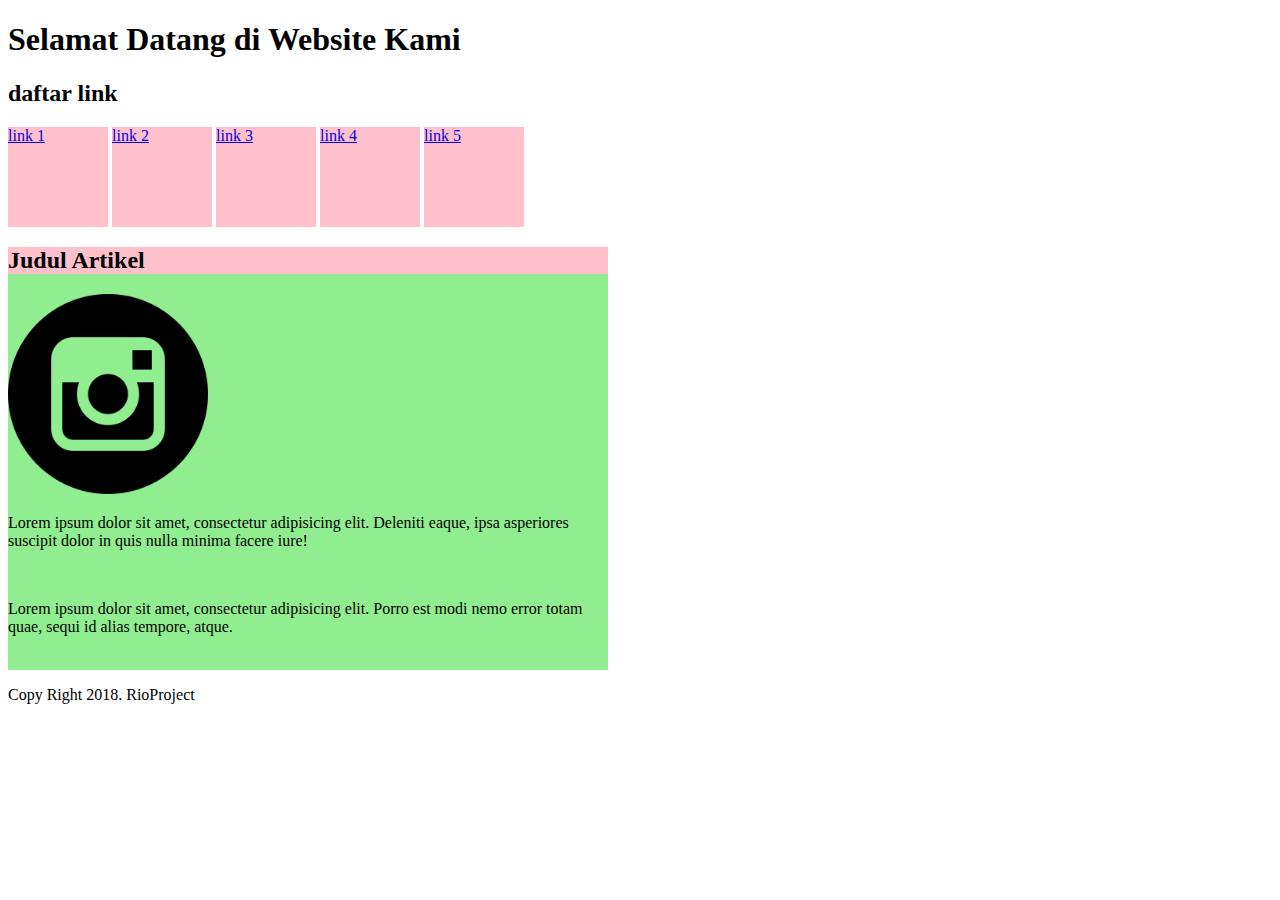
<file: 1.display/index.html>
<!DOCTYPE html>
<html lang="en">
<head>
	<meta charset="UTF-8">
	<title>CSS Display</title>
	<style type="text/css">
	/*display = setipa tag pada html berada didalam kotak. prperti display pada css mengatur perilaku dari kota tersebut. dan display ada 4 dibawah ini:  */
		/*inline-block berguna untuk mengatur tinggi atau lebar dari suatu link pengaturannya secaa manual*/
		/*block itu elementnya kebawah/vertikal*/
		/*inline itu elementnya membuat horizontal*/
		/*none itu menghilangkan suatu elemet seperti gambar*/

		a{
			background-color: pink;
			width: 100px;
			height: 100px;
			display:inline-block;
		}
		img{
			width: 200px; height: 200px;
		}
		.main{
			width: 600px;
			background-color: lightgreen;
		}
		.main h2{
			background-color: pink;
		}
	</style>
</head>
<body>
	<div class="header">
	<h1>Selamat Datang di Website Kami</h1>	
	</div>
	<div class="navigasi">
		<h2>daftar link</h2>
		<a href="#">link 1</a>
		<a href="#">link 2</a>
		<a href="#">link 3</a>
		<a href="#">link 4</a>
		<a href="#">link 5</a>
	</div> 
	<div class="main">
		<h2>Judul Artikel</h2>
		<img src="image/69366.png">
		<p>Lorem ipsum dolor sit amet, <span>consectetur adipisicing elit.</span> Deleniti eaque, ipsa asperiores suscipit dolor in quis nulla minima facere iure!</p>
		<br>
		<p>Lorem ipsum dolor sit amet, consectetur adipisicing elit. Porro est modi nemo error totam quae, sequi id alias tempore, atque.</p>
		<br>
	</div>
	<div class="copyright">
		<p>Copy Right 2018. RioProject</p>
	</div>	
	</body>
</html>
</file>
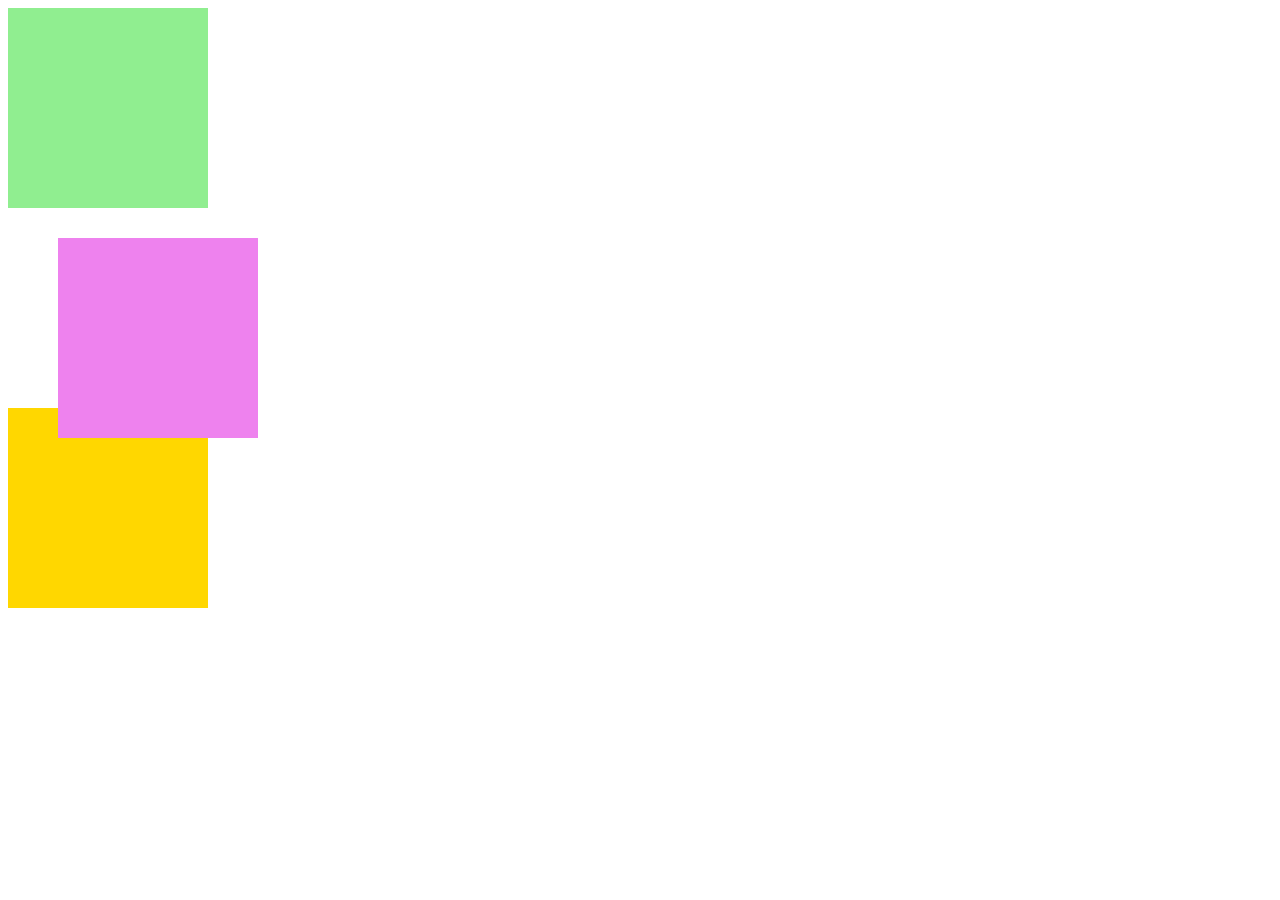
<file: 10.position=statis,relative/index.html>
<!DOCTYPE html>
<html lang="en">
<head>
	<meta charset="UTF-8">
	<title>belajar position,static,relative</title>
	<style>
		div{
			width: 200px;
			height: 200px;
		}
		.satu{
			background-color: lightgreen;
		}

		.dua{
			background-color: violet;
			position: relative;
			top: 30px;
			left: 50px;
		}

		.tiga{
			background-color: gold;
		}
	</style>
</head>
<body>
	<div class="satu"></div>
	<div class="dua"></div>
	<div class="tiga"></div>
</body>
</html>
</file>
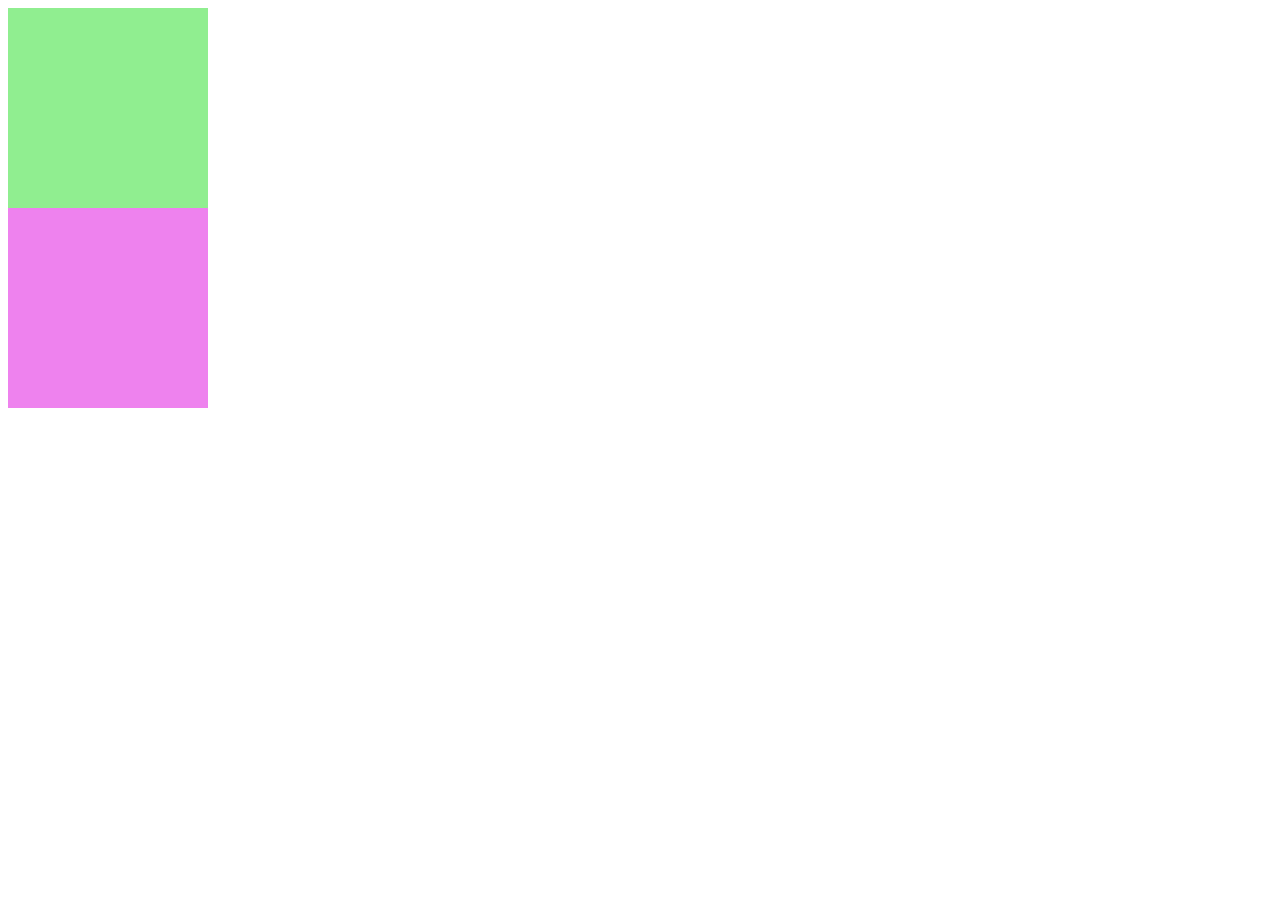
<file: 11.position=absolute,fixed/index.html>
<!DOCTYPE html>
<html lang="en">
<head>
	<meta charset="UTF-8">
	<title>belajar absolute & fixed</title>
	<style>
		div{
			width: 200px;
			height: 200px;
		}
		.satu{
			background-color: lightgreen;
		}

		.dua{
			background-color: violet;
			position: absolute;
		}

		.tiga{
			background-color: gold;
		}
	</style>
</head>
<body>
	<div class="satu"></div>
	<div class="dua"></div>
	<div class="tiga"></div>
</body>
</html>
</file>
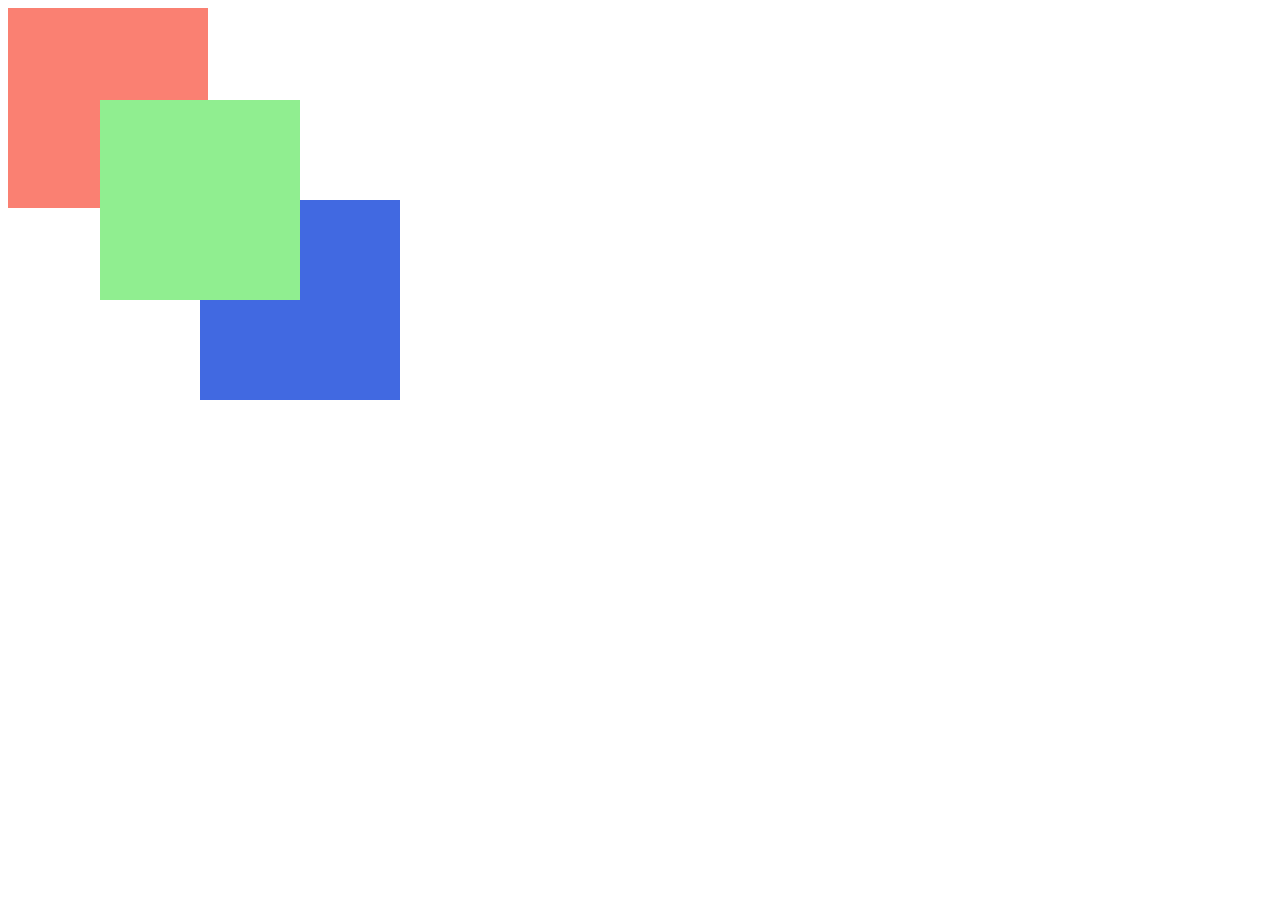
<file: 12.index&penggunaanlaindariposition/index.html>
<!DOCTYPE html>
<html lang="en">

<head>
    <meta charset="UTF-8">
    <meta name="viewport" content="width=device-width, initial-scale=1.0">
    <meta http-equiv="X-UA-Compatible" content="ie=edge">
    <title>latihan z-index</title>
    <style>
        div {
            width: 200px;
            height: 200px;
            position: absolute;
        }

        .satu {
            background-color: salmon;
            z-index: 1;
        }

        .dua {
            background-color: lightgreen;
            top: 100px;
            left: 100px;
            /* digunakan untuk mengatur tumpukan elemen yang non static/elemennya paling depan 1-seterusnya atau paling belakang mengggunakan -999*/
            z-index: 2;
        }

        .tiga {
            background-color: royalblue;
            top: 200px;
            left: 200px;
        }
    </style>
</head>

<body>
    <div class="satu"></div>
    <div class="dua"></div>
    <div class="tiga"></div>
</body>

</html>
</file>
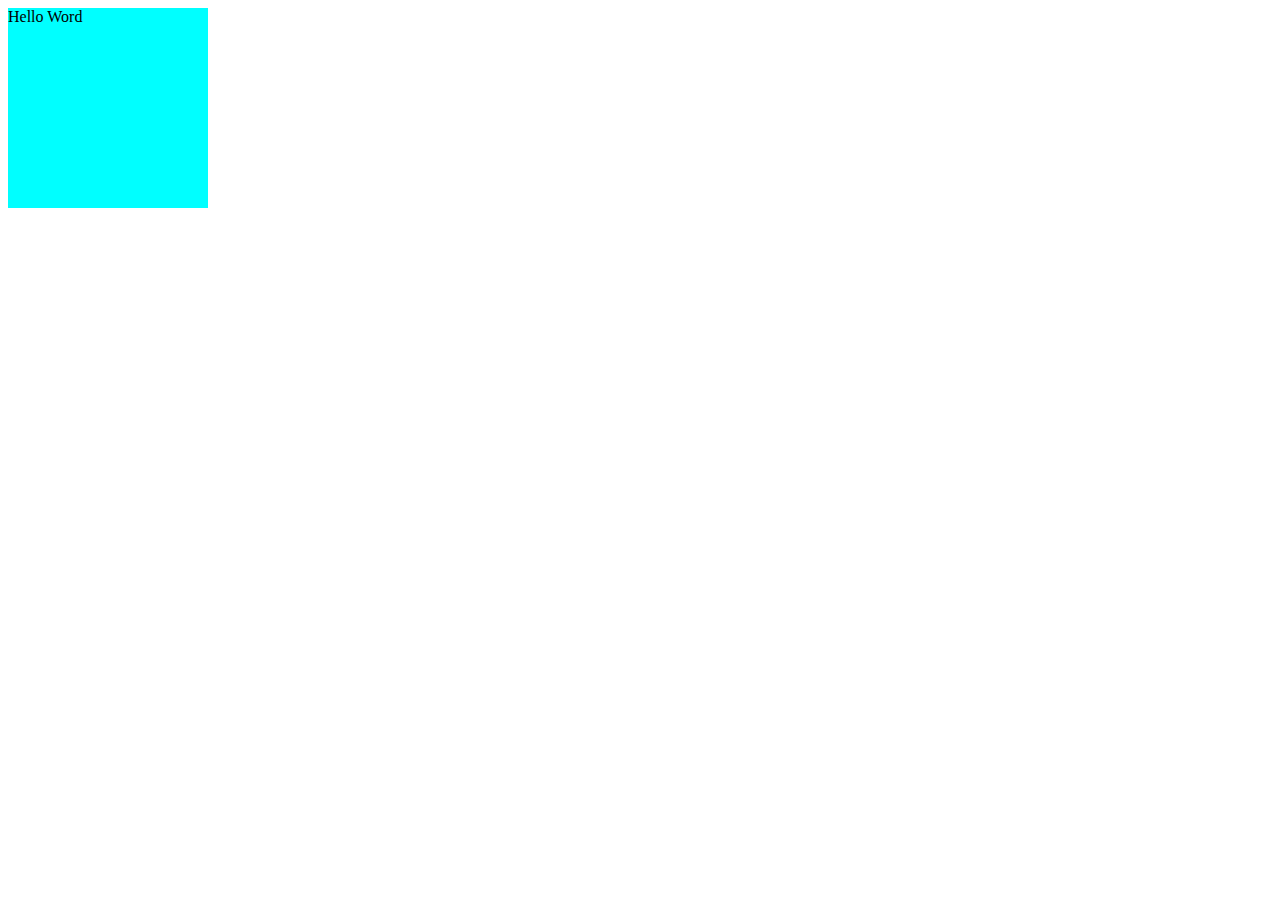
<file: 2.dimensi&overflow/index.html>
<!DOCTYPE html>
<html lang="en">
<head>
	<meta charset="UTF-8">
	<title>dimensi & overflow</title>
	<style type="text/css">
		.satu{
		width: 200px;
		height: 200px;
		background-color: pink;	
		}
		.dua{
			width: 80 %;
			background-color:aqua;
		}
		/*
		div{
			width: 200px;
			height: 200px;
			background-color: pink;
			overflow: scroll;
		}
		*/div{
			width: 200px;
			height: 200px;
			background-color: pink;
			overflow: scroll;
		}
		
	</style>
	<!-- dimensi ada dua property di css widht & height, satuannya px, % cm mm in pt pc-->
	<!-- overflow intuk mengatur element yg tidak pas ditempatnya --> 
</head>
<body>
	<div class="satu">
		<div class="dua">Hello Word</div>
	</div>
</body>
</html>
</file>
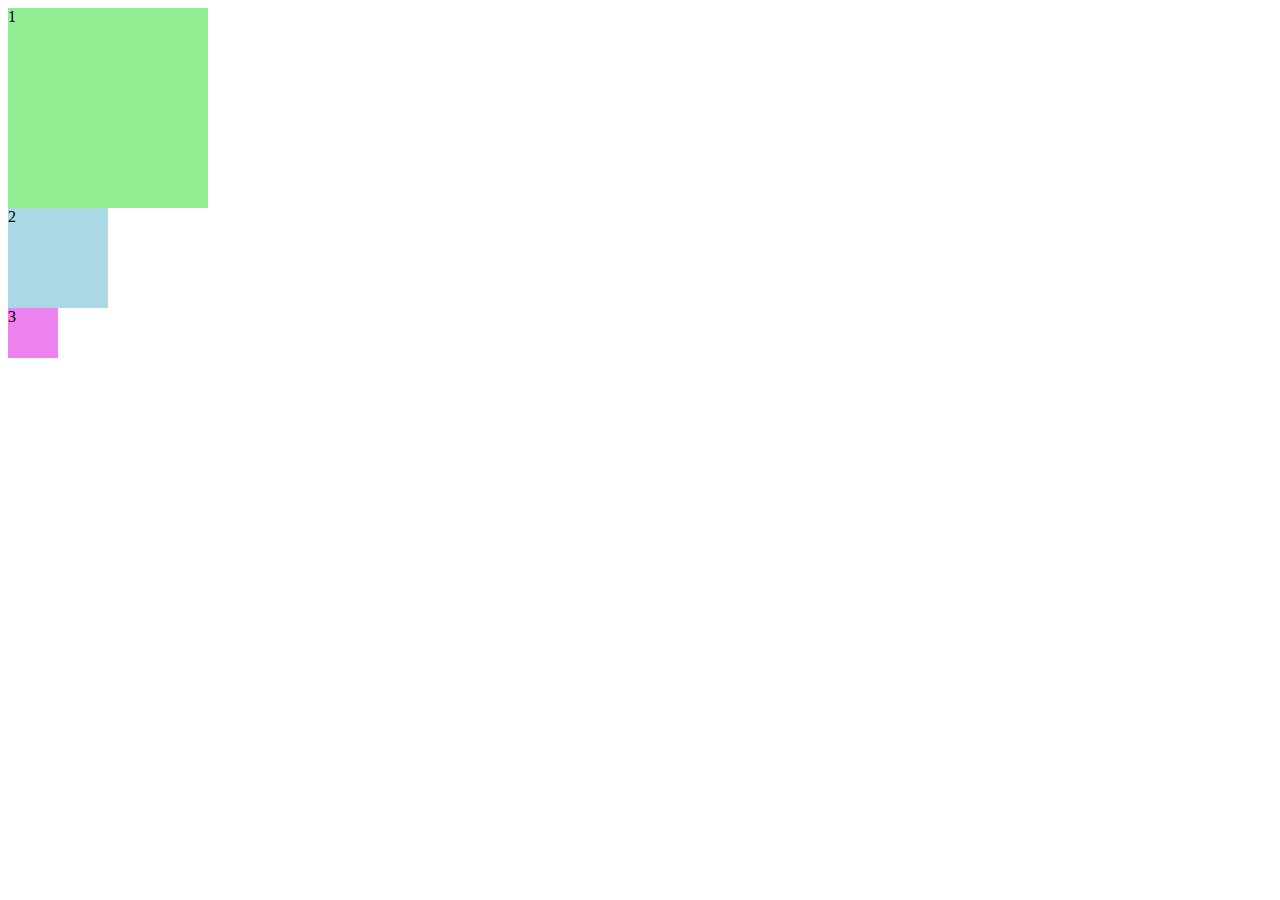
<file: 4.boxmodel-margin/index.html>
<!DOCTYPE html>
<html lang="en">
<head>
	<meta charset="UTF-8">
	<title>margin</title>
	<link rel="stylesheet" href="style.css">
</head>
<body>
	<!-- cara pemakaian:
	-overlop ping margin
	-negatif margin
	-auto
	-shorthand
	 -->
	 <!-- div tidak menggunkan inline-block agar hasil di browser menyambung-->
 <div class="satu">1</div><div class="dua">2</div><div class="tiga">3</div>
</body>
</html>
</file>
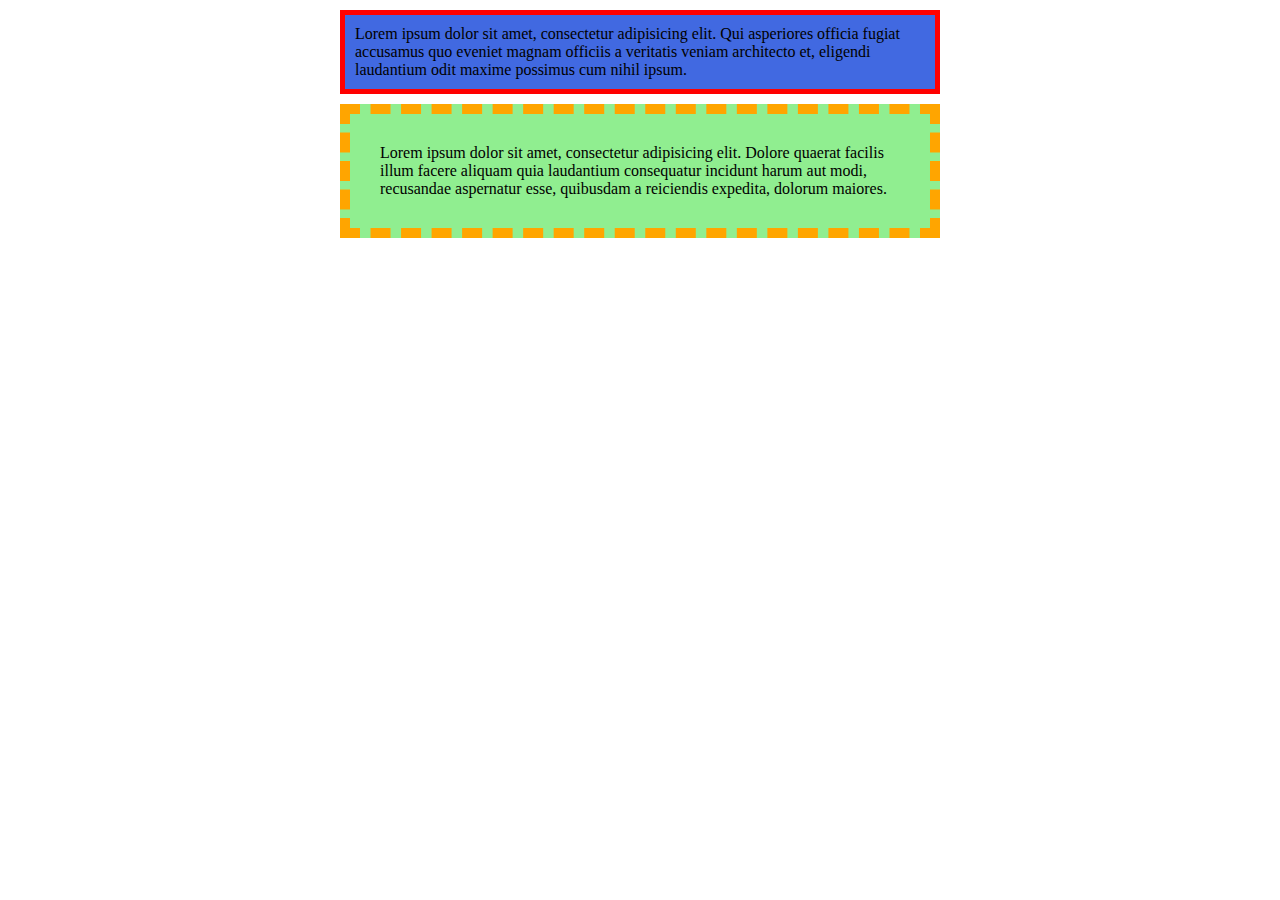
<file: 5.boxmodel-paddingdanborder/index.html>
<!DOCTYPE html>
<html lang="en">
<head>
	<meta charset="UTF-8">
	<title>coba padding & border </title>
	<link rel="stylesheet" href="style.css">
</head>
<body>
<div class="satu">Lorem ipsum dolor sit amet, consectetur adipisicing elit. Qui asperiores officia fugiat accusamus quo eveniet magnam officiis a veritatis veniam architecto et, eligendi laudantium odit maxime possimus cum nihil ipsum.</div>
<div class="dua">Lorem ipsum dolor sit amet, consectetur adipisicing elit. Dolore quaerat facilis illum facere aliquam quia laudantium consequatur incidunt harum aut modi, recusandae aspernatur esse, quibusdam a reiciendis expedita, dolorum maiores.</div>
</body>
</html>
</file>
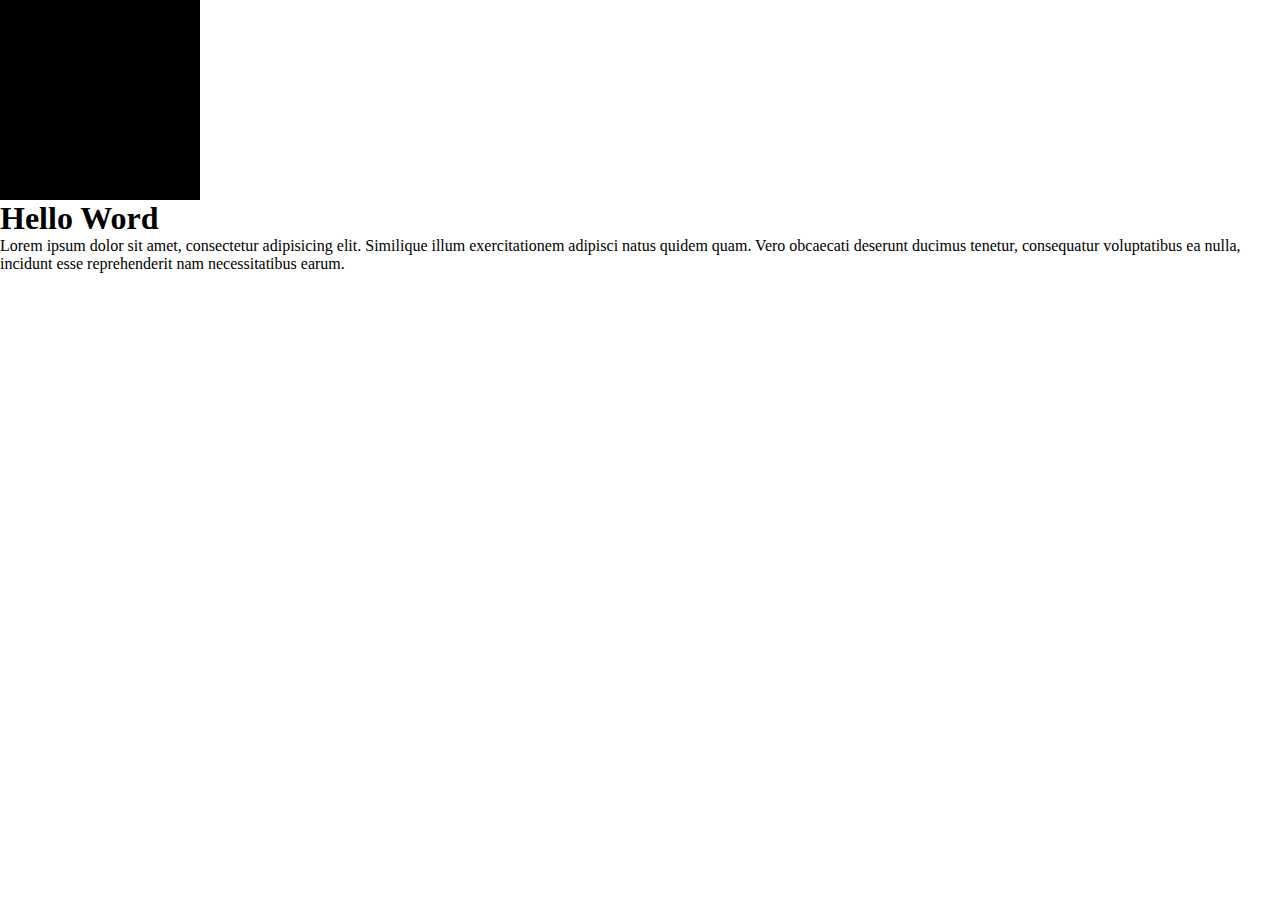
<file: 6.boxmodel-reset/index.html>
<!DOCTYPE html>
<html lang="en">
<head>
	<meta charset="UTF-8">
	<title>latihan box model reset</title>
	<link rel="stylesheet" href="style.css">
</head>
<body>
	<div></div>
	<h1>Hello Word</h1>
	<p>Lorem ipsum dolor sit amet, consectetur adipisicing elit. Similique illum exercitationem adipisci natus quidem quam. Vero obcaecati deserunt ducimus tenetur, consequatur voluptatibus ea nulla, incidunt esse reprehenderit nam necessitatibus earum.</p>
</body>
</html>
</file>
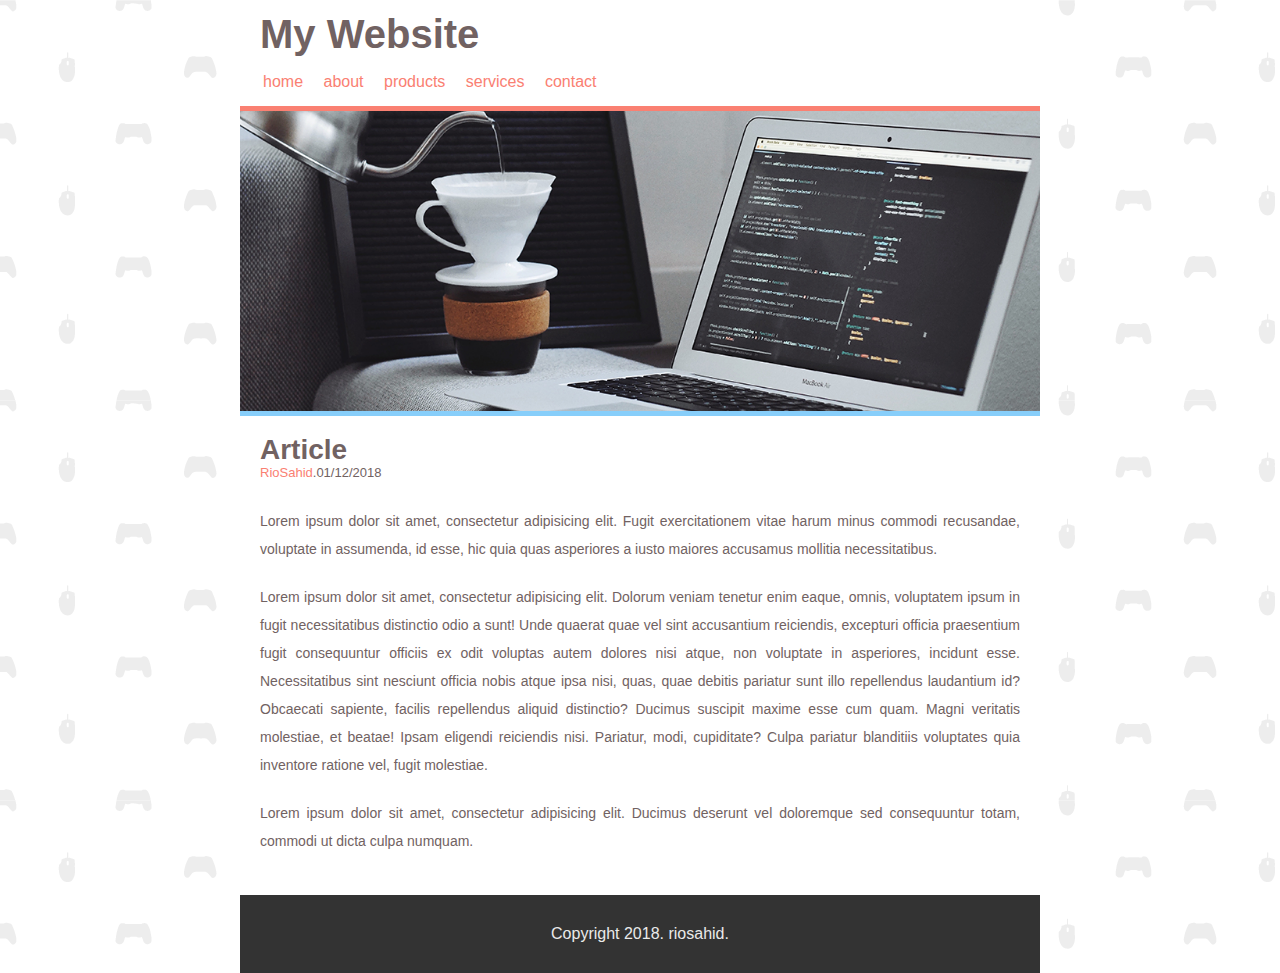
<file: 7.boxmodel-membuatwebsedehana/index.html>
<!DOCTYPE html>
<html lang="en">

<head>
	<meta charset="UTF-8">
	<title>SimpleWeb.com</title>
	<link rel="stylesheet" href="style.css">
</head>

<body>
	<div class="container">
		<div class="header">
			<h1 class="judul">My Website</h1>
			<ul>
				<li><a href="#">home</a></li>
				<li><a href="#">about</a></li>
				<li><a href="#">products</a></li>
				<li><a href="#">services</a></li>
				<li><a href="#">contact</a></li>
			</ul>
		</div>
		<div class="hero"></div>
		<div class="conten">
			<h2>Article</h2>
			<p class="penulis"><a href="#">RioSahid</a>.01/12/2018</p>
			<p>Lorem ipsum dolor sit amet, consectetur adipisicing elit. Fugit exercitationem vitae harum minus commodi
				recusandae, voluptate in assumenda, id esse, hic quia quas asperiores a iusto maiores accusamus mollitia
				necessitatibus.</p>

			<p>Lorem ipsum dolor sit amet, consectetur adipisicing elit. Dolorum veniam tenetur enim eaque, omnis, voluptatem
				ipsum in fugit necessitatibus distinctio odio a sunt! Unde quaerat quae vel sint accusantium reiciendis, excepturi
				officia praesentium fugit consequuntur officiis ex odit voluptas autem dolores nisi atque, non voluptate in
				asperiores, incidunt esse. Necessitatibus sint nesciunt officia nobis atque ipsa nisi, quas, quae debitis pariatur
				sunt illo repellendus laudantium id? Obcaecati sapiente, facilis repellendus aliquid distinctio? Ducimus suscipit
				maxime esse cum quam. Magni veritatis molestiae, et beatae! Ipsam eligendi reiciendis nisi. Pariatur, modi,
				cupiditate? Culpa pariatur blanditiis voluptates quia inventore ratione vel, fugit molestiae.</p>
			<p>Lorem ipsum dolor sit amet, consectetur adipisicing elit. Ducimus deserunt vel doloremque sed consequuntur totam,
				commodi ut dicta culpa numquam.</p>
		</div>
		<div class="footer">
			<p class="copy">Copyright 2018. riosahid.</p>
		</div>
	</div>

</body>

</html>
</file>
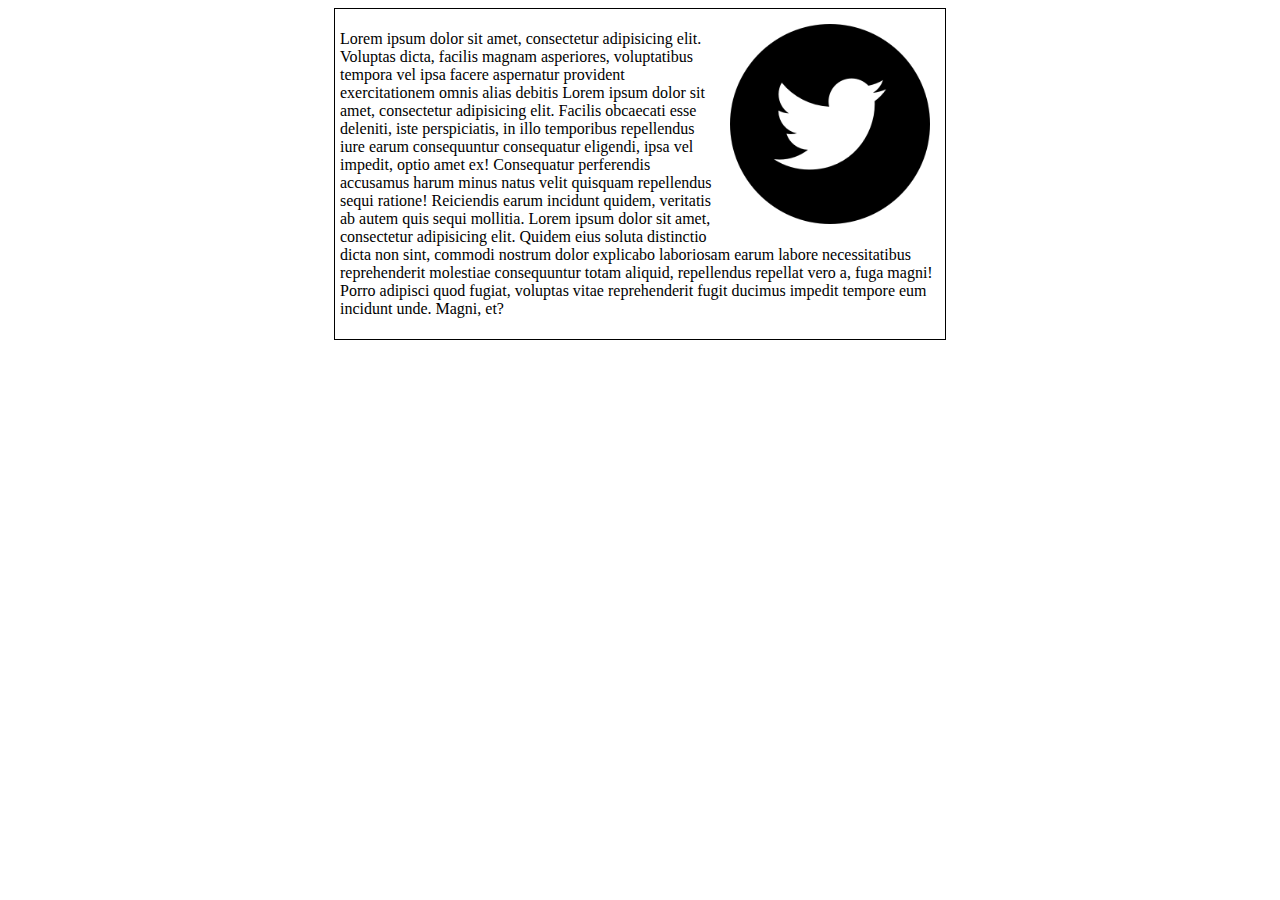
<file: 8.float/index.html>
<!DOCTYPE html>
<html lang="en">
<head>
	<meta charset="UTF-8">
	<title>float</title>
	<link rel="stylesheet" href="style.css">
</head>
<body>
	<!-- float = properti pada css mengatur sebuah posisi elemen, sebuah element bisa dipaksa berada di sebelah kiri atau kanan dari parent /pembukungkusnya dengan menggunanakan properti ini.-->
	<!-- value = none, left, right -->
<div class="container">
	 <img src="image/twitter.png" alt="icon twitter" width="200" height="200">
	<p>Lorem ipsum dolor sit amet, consectetur adipisicing elit. Voluptas dicta, facilis magnam asperiores, voluptatibus tempora vel ipsa facere aspernatur provident exercitationem omnis alias debitis Lorem ipsum dolor sit amet, consectetur adipisicing elit. Facilis obcaecati esse deleniti, iste perspiciatis, in illo temporibus repellendus iure earum consequuntur consequatur eligendi, ipsa vel impedit, optio amet ex! Consequatur perferendis accusamus harum minus natus velit quisquam repellendus sequi ratione! Reiciendis earum incidunt quidem, veritatis ab autem quis sequi mollitia. Lorem ipsum dolor sit amet, consectetur adipisicing elit. Quidem eius soluta distinctio dicta non sint, commodi nostrum dolor explicabo laboriosam earum labore necessitatibus reprehenderit molestiae consequuntur totam aliquid, repellendus repellat vero a, fuga magni! Porro adipisci quod fugiat, voluptas vitae reprehenderit fugit ducimus impedit tempore eum incidunt unde. Magni, et?</p>
	 <div class="clear"></div>
	
</div>
	
</body>
</html>
</file>
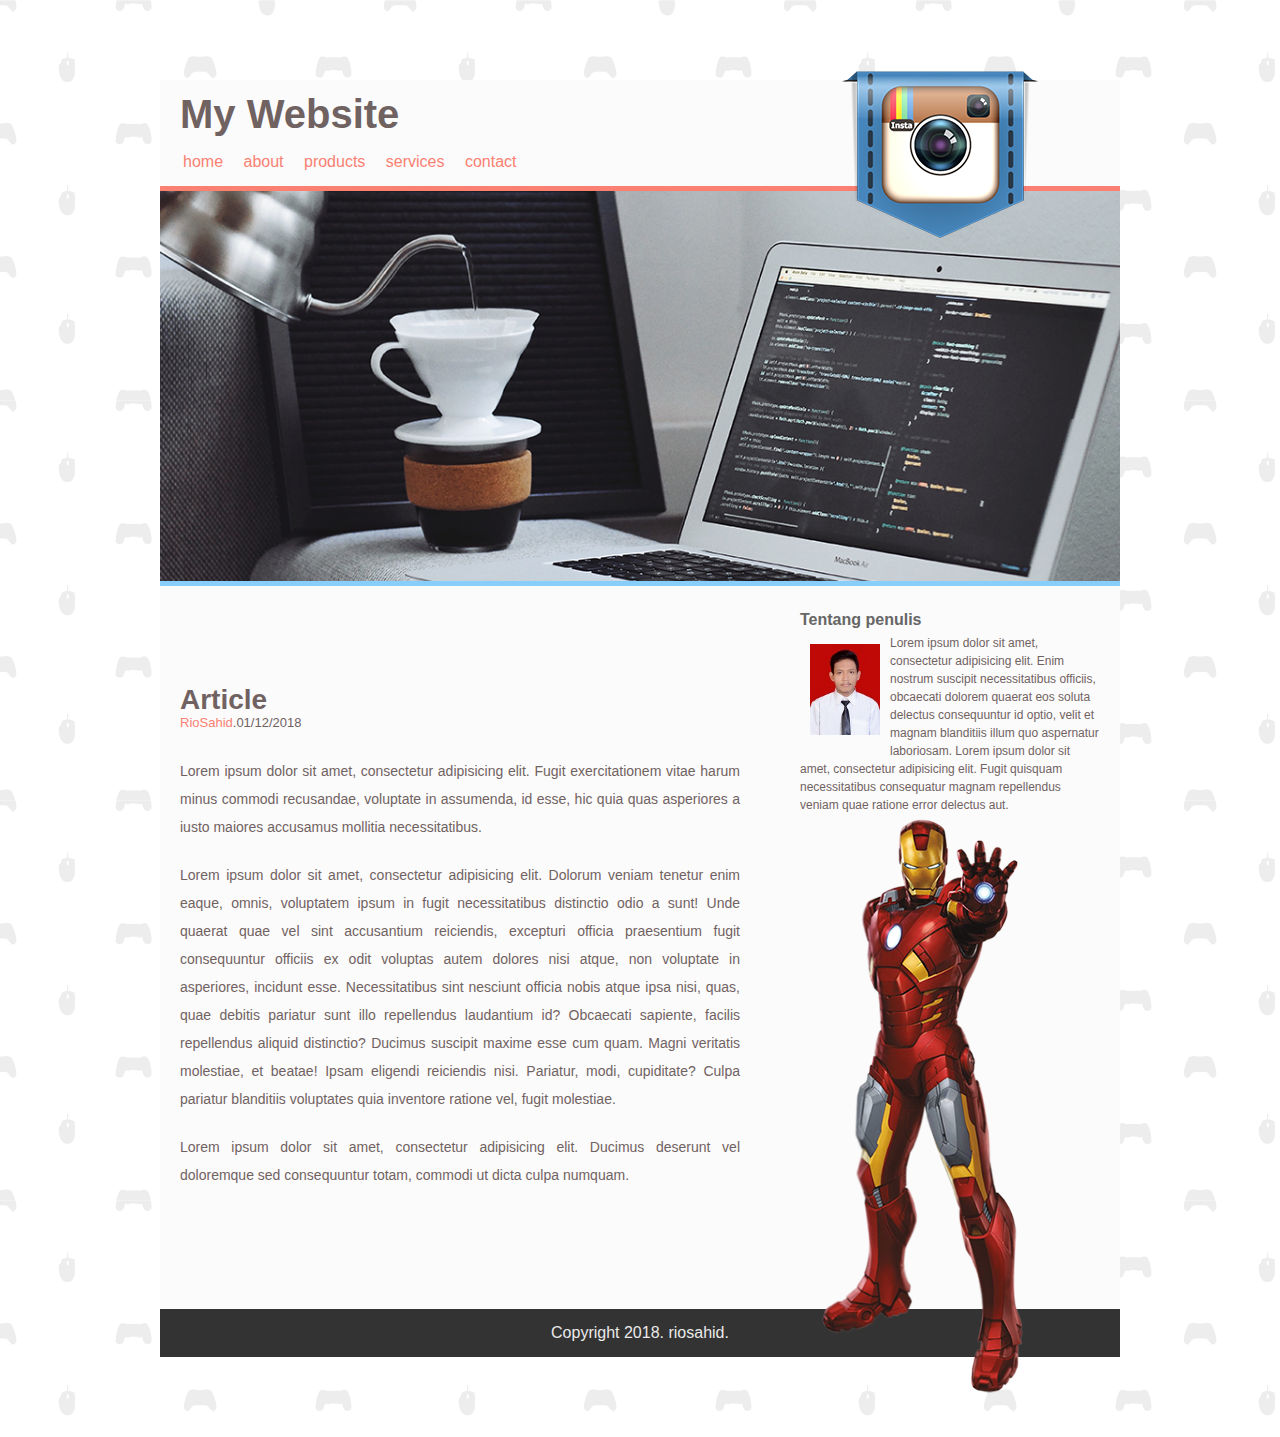
<file: 9.float-websitesederhana/index.html>
<!DOCTYPE html>
<html lang="en">

<head>
	<meta charset="UTF-8">
	<title>SimpleWeb.com</title>
	<link rel="stylesheet" href="style.css">
	<link rel="shortcut icon" href="image/favicon.ico">
</head>

<body>
	<div class="container">
		<a href="http://instagram.com/riosyahid_w" class="instagram" target="blank">riosyahid_w</a>
		<div class="header">
			<h1 class="judul">My Website</h1>
			<ul>
				<li><a href="#">home</a></li>
				<li><a href="#">about</a></li>
				<li><a href="#">products</a></li>
				<li><a href="#">services</a></li>
				<li><a href="#">contact</a></li>
			</ul>
		</div>
		<div class="hero"></div>
		<div class="conten cf">
			<div class="main">
				<h2>Article</h2>
				<p class="penulis"><a href="#">RioSahid</a>.01/12/2018</p>
				<p>Lorem ipsum dolor sit amet, consectetur adipisicing elit. Fugit exercitationem vitae harum minus commodi
					recusandae, voluptate in assumenda, id esse, hic quia quas asperiores a iusto maiores accusamus mollitia
					necessitatibus.</p>

				<p>Lorem ipsum dolor sit amet, consectetur adipisicing elit. Dolorum veniam tenetur enim eaque, omnis, voluptatem
					ipsum in fugit necessitatibus distinctio odio a sunt! Unde quaerat quae vel sint accusantium reiciendis, excepturi
					officia praesentium fugit consequuntur officiis ex odit voluptas autem dolores nisi atque, non voluptate in
					asperiores, incidunt esse. Necessitatibus sint nesciunt officia nobis atque ipsa nisi, quas, quae debitis pariatur
					sunt illo repellendus laudantium id? Obcaecati sapiente, facilis repellendus aliquid distinctio? Ducimus suscipit
					maxime esse cum quam. Magni veritatis molestiae, et beatae! Ipsam eligendi reiciendis nisi. Pariatur, modi,
					cupiditate? Culpa pariatur blanditiis voluptates quia inventore ratione vel, fugit molestiae.</p>
				<p>Lorem ipsum dolor sit amet, consectetur adipisicing elit. Ducimus deserunt vel doloremque sed consequuntur
					totam, commodi ut dicta culpa numquam.</p>
			</div>
			<div class="sidebar">
				<h3>Tentang penulis</h3>
				<img src="image/Rio.jpg" alt="Rio Sahid ">
				<p>Lorem ipsum dolor sit amet, consectetur adipisicing elit. Enim nostrum suscipit necessitatibus officiis,
					obcaecati dolorem quaerat eos soluta delectus consequuntur id optio, velit et magnam blanditiis illum quo
					aspernatur laboriosam. Lorem ipsum dolor sit amet, consectetur adipisicing elit. Fugit quisquam necessitatibus
					consequatur magnam repellendus veniam quae ratione error delectus aut.</p>
				<a href="#" class="ironman">@RioSahid</a>
			</div>
		</div>
		<div class="footer">
			<p class="copy">Copyright 2018. riosahid.</p>
		</div>
	</div>

</body>

</html>
</file>
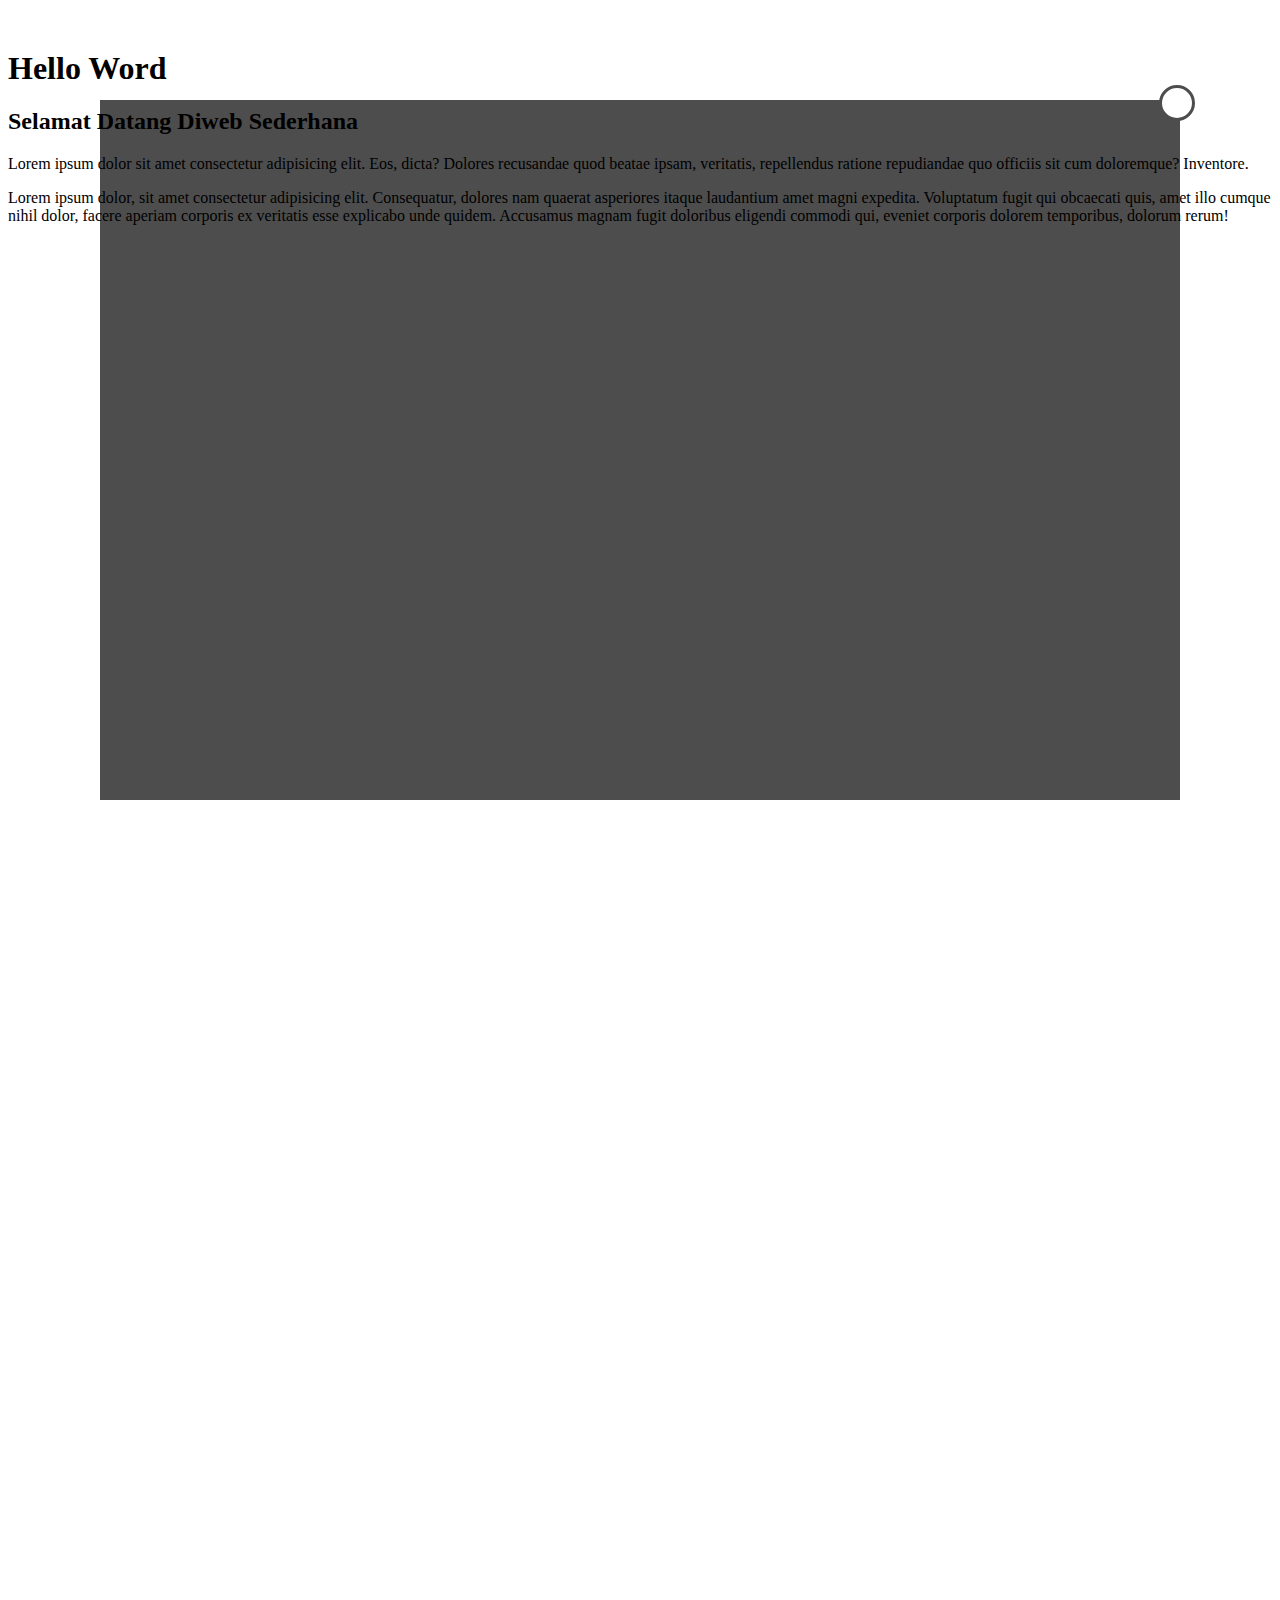
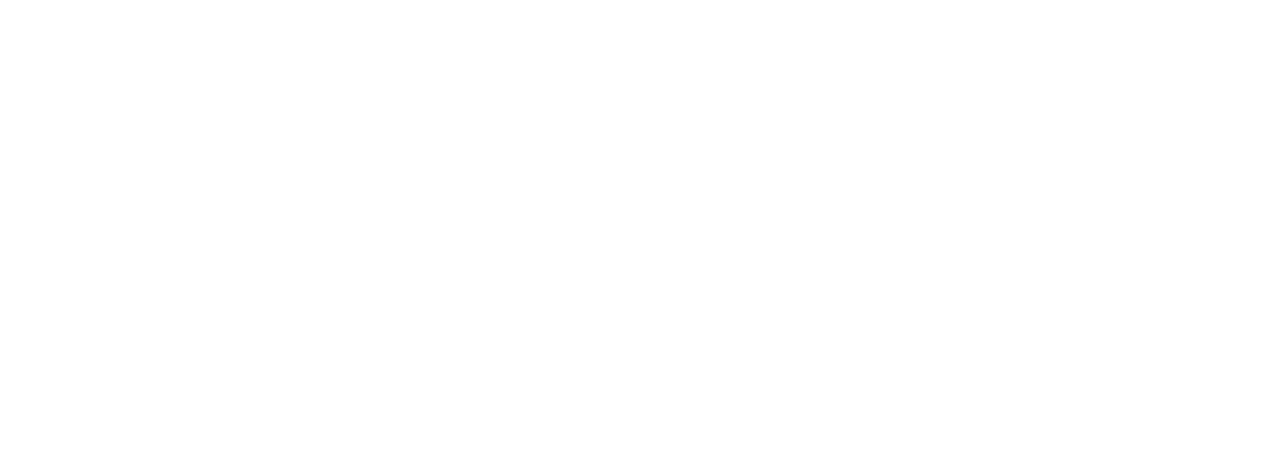
<file: 12.index&penggunaanlaindariposition/position.html>
<!DOCTYPE html>
<html lang="en">

<head>
    <meta charset="UTF-8">
    <meta name="viewport" content="width=device-width, initial-scale=1.0">
    <meta http-equiv="X-UA-Compatible" content="ie=edge">
    <title> belajar position</title>
    <style>
        body {
            height: 2000px;
        }

        .kotak {
            background-color: black;
            position: fixed;
            top: 100px;
            bottom: 100px;
            left: 100px;
            right: 100px;
            opacity: 0.7;

        }

        .close {
            width: 30px;
            height: 30px;
            background-color: white;
            border: 3px solid black;
            border-radius: 50%;
            position: absolute;
            top: -15px;
            right: -15px;

        }

        h1 {
            margin-top: 50px;
        }
    </style>
</head>

<body>
    <div class="kotak">
        <div class="close"></div>
    </div>
    <h1>Hello Word</h1>
    <h2>Selamat Datang Diweb Sederhana</h2>
    <p>Lorem ipsum dolor sit amet consectetur adipisicing elit. Eos, dicta? Dolores recusandae quod beatae ipsam,
        veritatis, repellendus ratione repudiandae quo officiis sit cum doloremque? Inventore.</p>
    <p>Lorem ipsum dolor, sit amet consectetur adipisicing elit. Consequatur, dolores nam quaerat asperiores itaque
        laudantium amet magni expedita. Voluptatum fugit qui obcaecati quis, amet illo cumque nihil dolor, facere
        aperiam corporis ex veritatis esse explicabo unde quidem. Accusamus magnam fugit doloribus eligendi commodi
        qui, eveniet corporis dolorem temporibus, dolorum rerum!</p>
</body>

</html>
</file>
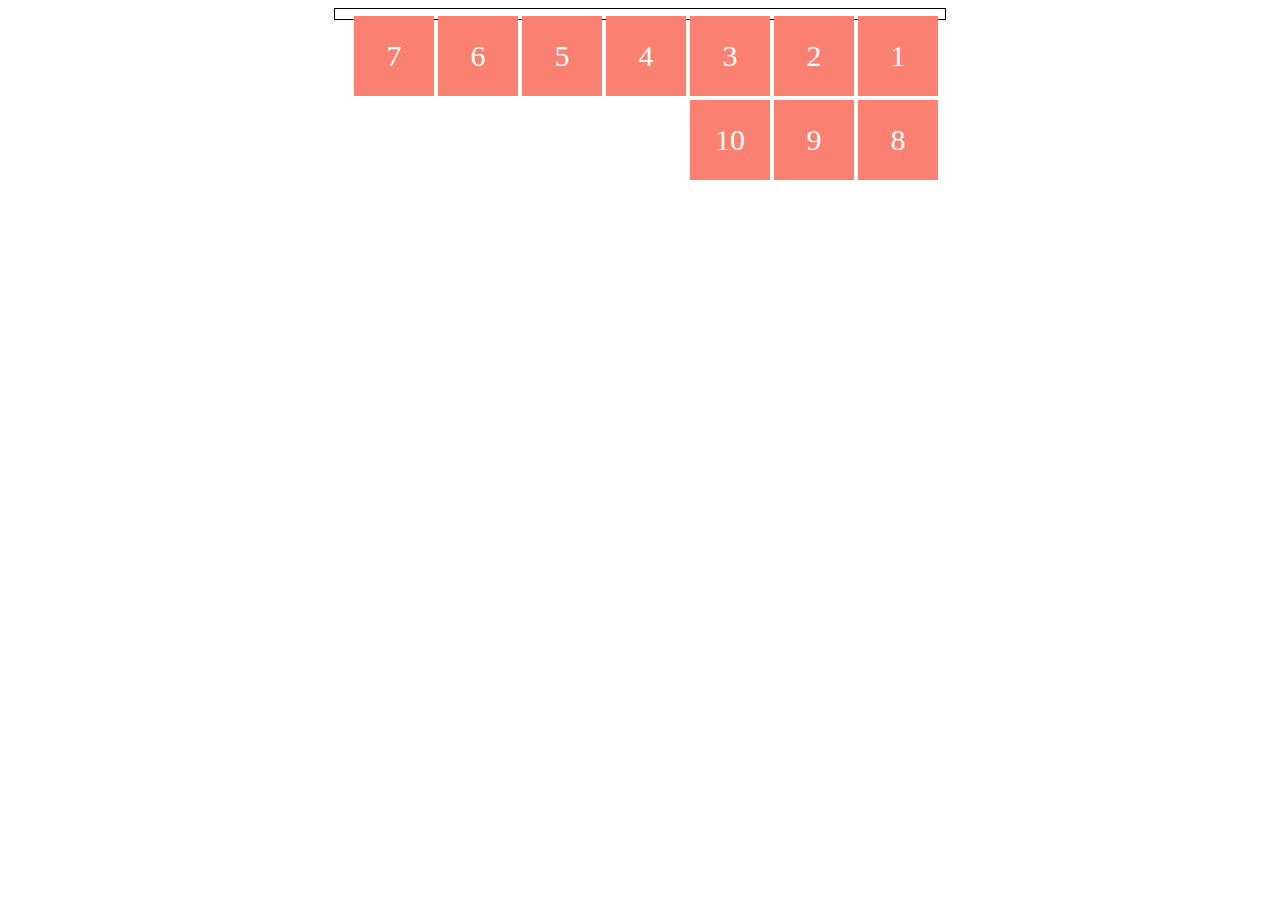
<file: 8.float/index2.html>
<!DOCTYPE html>
<html lang="en">
<head>
	<meta charset="UTF-8">
	<title>float 2</title>
	<link rel="stylesheet" href="style2.css">
</head>
<body>
	<!-- membuat kotak2 didalmnya terdapat image -->
<div class="container">
	<div class="kotak">1</div>
	<div class="kotak">2</div>
	<div class="kotak">3</div>
	<div class="kotak">4</div>
	<div class="kotak">5</div>
	<div class="kotak">6</div>
	<div class="kotak">7</div>
	<div class="kotak">8</div>
	<div class="kotak">9</div>
	<div class="kotak">10</div>
</div>
</body>
</html>
</file>
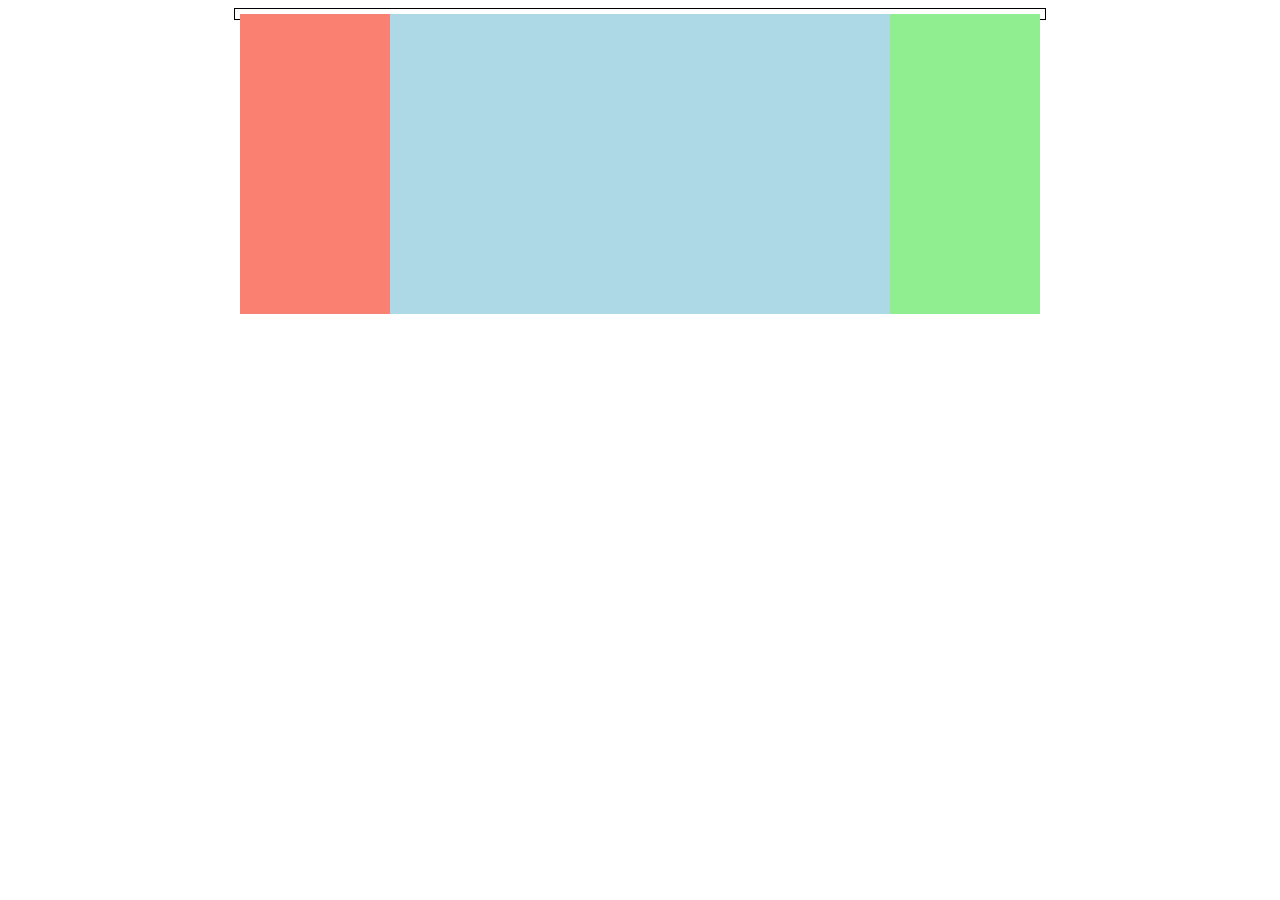
<file: 8.float/index3.html>
<!DOCTYPE html>
<html lang="en">
<head>
	<meta charset="UTF-8">
	<title>float 3</title>
	<link rel="stylesheet" href="style3.css">
</head>
<body>
<div class="container">
		<div class="kiri"> </div>
		<div class="tengah"></div>
		<div class="kanan"></div>	

</div>
</body>
</html>
</file>
<file: 4.boxmodel-margin/style.css>
.satu{
	width: 200px;
	height: 200px;
	background-color: lightgreen;
}

.dua{
	width: 100px;
	height: 100px;
	background-color:lightblue;
	 
}

.tiga{
	width: 50px;
	height: 50px;
	background-color: violet;
}
</file>
<file: 5.boxmodel-paddingdanborder/style.css>
/*
 -margin= area transparan di sekitar kota(diluar border),
-padding=area transparan didalam kotak (antara content dan border),
-boreder=batas disekeliling content dan padding,
-content = konten sebenarnya didalam box, bisa berupa teks atau gambar.
*/
	/*nilai border ada 3 tebal ukuran border, style, warna border*/
	/*style nya terdiri dari solid, dotted(supaya titik2), dashed(borer garis2), double*/
 div{
 	width: 600px;
 	margin: 10px auto;
	/*box-sizing berguna untuk mengatur dimensi kotak*/
	box-sizing: border-box;
 }

 .satu{
	/*perhitungan untuk agar sama lebarnya = 600-[2*10]-[2*5]=570px
	width:570px;*/
 	background-color: royalblue;
 	padding: 10px;
 	border: 5px solid red;
 }	

.dua{
	/*perhitungan untuk agar sama lebarnya = 600-[2*30]-[2*10]=520px
	width: 520px;*/
	background-color: lightgreen;
	padding: 30px;
	border: 10px dashed orange ;
}
</file>
<file: 8.float/style.css>
/*kapan properti float digunakan = 
-text wrapping= membuat teks mengeliling gambar/elemen lain
-image gallery = membuat serangkaian gambar menjadi galeri
-multi-column layout = membuat halaman memiliki beberapa kolom
dll . */
.container{
	width: 600px;
	border: 1px solid black;
	margin: auto;
	padding: 5px;
	/*overflow: auto;*/
}

img {
	float: right;
	margin: 10px;
}
/*cara menghentikan float pakai overflow = menyesuaikan tinggi dari kontennya*/
/*penting ! gunakan clear fungsinya untuk menghentikan float value left,right,both dengan cara div kosong*/
.clear{
	clear: left;
	/*sesuai float img*/
}
</file>
<file: 8.float/style2.css>
.container{
	width: 600px;
	border: 1px solid black;
	margin: auto;
	padding: 5px;
}

.kotak {
	width: 80px;
	height: 80px;
	background-color: salmon;
	color: white;
	text-align: center;
	/*agar kotak ditengan ukuran harus samakan height nya*/
	line-height: 80px;
	font-size: 30px;
	margin: 2px;
	float: right; 
}
</file>
<file: 8.float/style3.css>
.container{
	width: 800px;
	border: 1px solid black;
	margin: auto;
	padding: 5px;
}

.kiri{
	width: 150px;
	height: 300px;
background-color: salmon;
float: left;
}

.tengah {
	width: 500px;
	height: 300px;
	background-color: lightblue;
	float: left;
}

.kanan {
	width: 150px;
	height: 300px;
	background-color: lightgreen;
	float: left;
}
</file>
<file: 6.boxmodel-reset/style.css>
/*css reset = teknik yg dapat membuat kita mengatur ulang nilai default dari elemen2 yg ada di html */
/*selector universal dengan tanda (*) */
/*atau bisa kunjungi css reset mayerweb untuk menggunakan reset*/
*{
	margin: 0;
	padding: 0;
}
div{
	width: 200px;
	height: 200px;
	background-color: black;
}
</file>
<file: 7.boxmodel-membuatwebsedehana/style.css>
/* http://meyerweb.com/eric/tools/css/reset/ 
   v2.0 | 20110126
   License: none (public domain)
*/

html, body, div, span, applet, object, iframe,
h1, h2, h3, h4, h5, h6, p, blockquote, pre,
a, abbr, acronym, address, big, cite, code,
del, dfn, em, img, ins, kbd, q, s, samp,
small, strike, strong, sub, sup, tt, var,
b, u, i, center,
dl, dt, dd, ol, ul, li,
fieldset, form, label, legend,
table, caption, tbody, tfoot, thead, tr, th, td,
article, aside, canvas, details, embed, 
figure, figcaption, footer, header, hgroup, 
menu, nav, output, ruby, section, summary,
time, mark, audio, video {
	margin: 0;
	padding: 0;
	border: 0;
	font-size: 100%;
	font: inherit;
	vertical-align: baseline;
}
/* HTML5 display-role reset for older browsers */
article, aside, details, figcaption, figure, 
footer, header, hgroup, menu, nav, section {
	display: block;
}
body {
	line-height: 1;
}
ol, ul {
	list-style: none;
}
blockquote, q {
	quotes: none;
}
blockquote:before, blockquote:after,
q:before, q:after {
	content: '';
	content: none;
}
table {
	border-collapse: collapse;
	border-spacing: 0;
}

/*style saya*/
body{
	/*font standar = ukurn font/jarak antara barisnya/ type huruf*/
	font: 16px/28px arial, sans-serif;
	background-color: #bfbcbc;
	color: #716262;
	background-image: url(image/gaming-pattern.png);
}
.container{
	width: 800px;
	margin: auto;
	background-color: #ffffff;
}

/*mengatur ukuran headernya*/
.header{
	padding: 20px;
	padding-bottom: 10px;
}

/*elemen class judul yang ada di header baca kiri ke kanan*/
.header .judul{
font-size: 40px;
font-weight: bold;
}

/*membuat menjadi baris horizontal*/
.header ul li{
	display: inline-block;
	margin-top: 20px;
	margin-right: 10px;
}

/*menghilangkan garis bawah link dan mengubah warna*/
.header a{
text-decoration: none;
color: salmon;
padding: 3px;	
}

/*penanda ketika mouse berada diarea link*/
.header a:hover{
background-color: lightskyblue;
color: white;
}

.hero {
	height:300px;
	background-image: url(image/hero.png);
	background-size: cover;
	 /*background-position = o pertama mengaturhorizontal & kedua mengatur vertikal*/
	 background-position: 0 -220px;
	 border-bottom: 5px solid lightskyblue;
	 border-top: 5px solid salmon;
}

/*edit content class*/
.conten {
	padding: 20px;
}

/*edit content judul artikel*/
.conten h2 {
	font-size: 28px;
	font-weight: bold;
}

.conten .penulis {
	font-size: 13px;
	margin-top: -5px;
}

.conten .penulis a {
	color: salmon;
	text-decoration: none;
}

.conten p {
	margin-bottom: 20px;
	font-size: 14px;
	text-indent: 12;
	text-align: justify;
}

.footer {
	background-color: #333;
	padding: 25px;
}

.footer .copy{
	color: #eaeaea;
	text-align: center;

}
</file>
<file: 9.float-websitesederhana/style.css>
/* http://meyerweb.com/eric/tools/css/reset/ 
   v2.0 | 20110126
   License: none (public domain)
*/

html,
body,
div,
span,
applet,
object,
iframe,
h1,
h2,
h3,
h4,
h5,
h6,
p,
blockquote,
pre,
a,
abbr,
acronym,
address,
big,
cite,
code,
del,
dfn,
em,
img,
ins,
kbd,
q,
s,
samp,
small,
strike,
strong,
sub,
sup,
tt,
var,
b,
u,
i,
center,
dl,
dt,
dd,
ol,
ul,
li,
fieldset,
form,
label,
legend,
table,
caption,
tbody,
tfoot,
thead,
tr,
th,
td,
article,
aside,
canvas,
details,
embed,
figure,
figcaption,
footer,
header,
hgroup,
menu,
nav,
output,
ruby,
section,
summary,
time,
mark,
audio,
video {
	margin: 0;
	padding: 0;
	border: 0;
	font-size: 100%;
	font: inherit;
	vertical-align: baseline;
}

/* HTML5 display-role reset for older browsers */
article,
aside,
details,
figcaption,
figure,
footer,
header,
hgroup,
menu,
nav,
section {
	display: block;
}

body {
	line-height: 1;
}

ol,
ul {
	list-style: none;
}

blockquote,
q {
	quotes: none;
}

blockquote:before,
blockquote:after,
q:before,
q:after {
	content: '';
	content: none;
}

table {
	border-collapse: collapse;
	border-spacing: 0;
}

/*style saya*/
body {
	/*font standar = ukurn font/jarak antara barisnya/ type huruf*/
	font: 16px/28px arial, sans-serif;
	background-color: #bfbcbc;
	color: #716262;
	background-image: url(image/gaming-pattern.png);
}

.container {
	width: 960px;
	margin: 80px auto;
	background-color: #fbfbfb;
}

.instagram {
	width: 200px;
	height: 200px;
	background-image: url(image/instagramribbon.png);
	display: inline-block;
	text-indent: -9999px;
	position: absolute;
	top: 55px;
	right: 240px;
}

/*mengatur ukuran headernya*/
.header {
	padding: 20px;
	padding-bottom: 10px;
}

/*elemen class judul yang ada di header baca kiri ke kanan*/
.header .judul {
	font-size: 40px;
	font-weight: bold;
}

/*membuat menjadi baris horizontal*/
.header ul li {
	display: inline-block;
	margin-top: 20px;
	margin-right: 10px;
}

/*menghilangkan garis bawah link dan mengubah warna*/
.header a {
	text-decoration: none;
	color: salmon;
	padding: 3px;
}

/*penanda ketika mouse berada diarea link*/
.header a:hover {
	background-color: lightskyblue;
	color: white;
}

.hero {
	height: 390px;
	background-image: url(image/hero.png);
	background-size: cover;
	/*background-position = o pertama mengaturhorizontal & kedua mengatur vertikal*/
	background-position: 0 -220px;
	border-bottom: 5px solid lightskyblue;
	border-top: 5px solid salmon;
}

/*edit content class*/
.main {
	width: 600px;
	padding: 20px;
	margin: 80px auto;
	box-sizing: border-box;
	float: left;
}

/*edit content judul artikel*/
.main h2 {
	font-size: 28px;
	font-weight: bold;
}

.main .penulis {
	font-size: 13px;
	margin-top: -5px;
}

.main .penulis a {
	color: salmon;
	text-decoration: none;
}

.main p {
	margin-bottom: 20px;
	font-size: 14px;
	text-indent: 12;
	text-align: justify;
}

.footer {
	background-color: #333;
	padding: 10px;
}

/*sidebar*/
.sidebar {
	width: 300px;
	float: right;
	padding: 20px;
}

.sidebar h3 {
	font-weight: bold;
	color: #666;
}

.sidebar img {
	width: 70px;
	height: 8 0px;
	float: left;
	padding: 10px;
}

/*menggunakan sorthand(secara langsung (ukuran-lineheight-jenis font*/
.sidebar p {
	font: 12px/18px arial;
}

.ironman {
	width: 250px;
	height: 582px;
	background-image: url(image/iron-man.png);
	background-repeat: no-repeat;
	display: inline-block;
	text-indent: -9999px;
	position: absolute;
}

.footer .copy {
	color: #eaeaea;
	text-align: center;

}

/*ini adalah clearfix*/
.cf:before,
.cf:after {
	content: "";
	display: table;
}

.cf:after {
	clear: both;
}

.cf {
	*zoom: 1;
}
</file>
